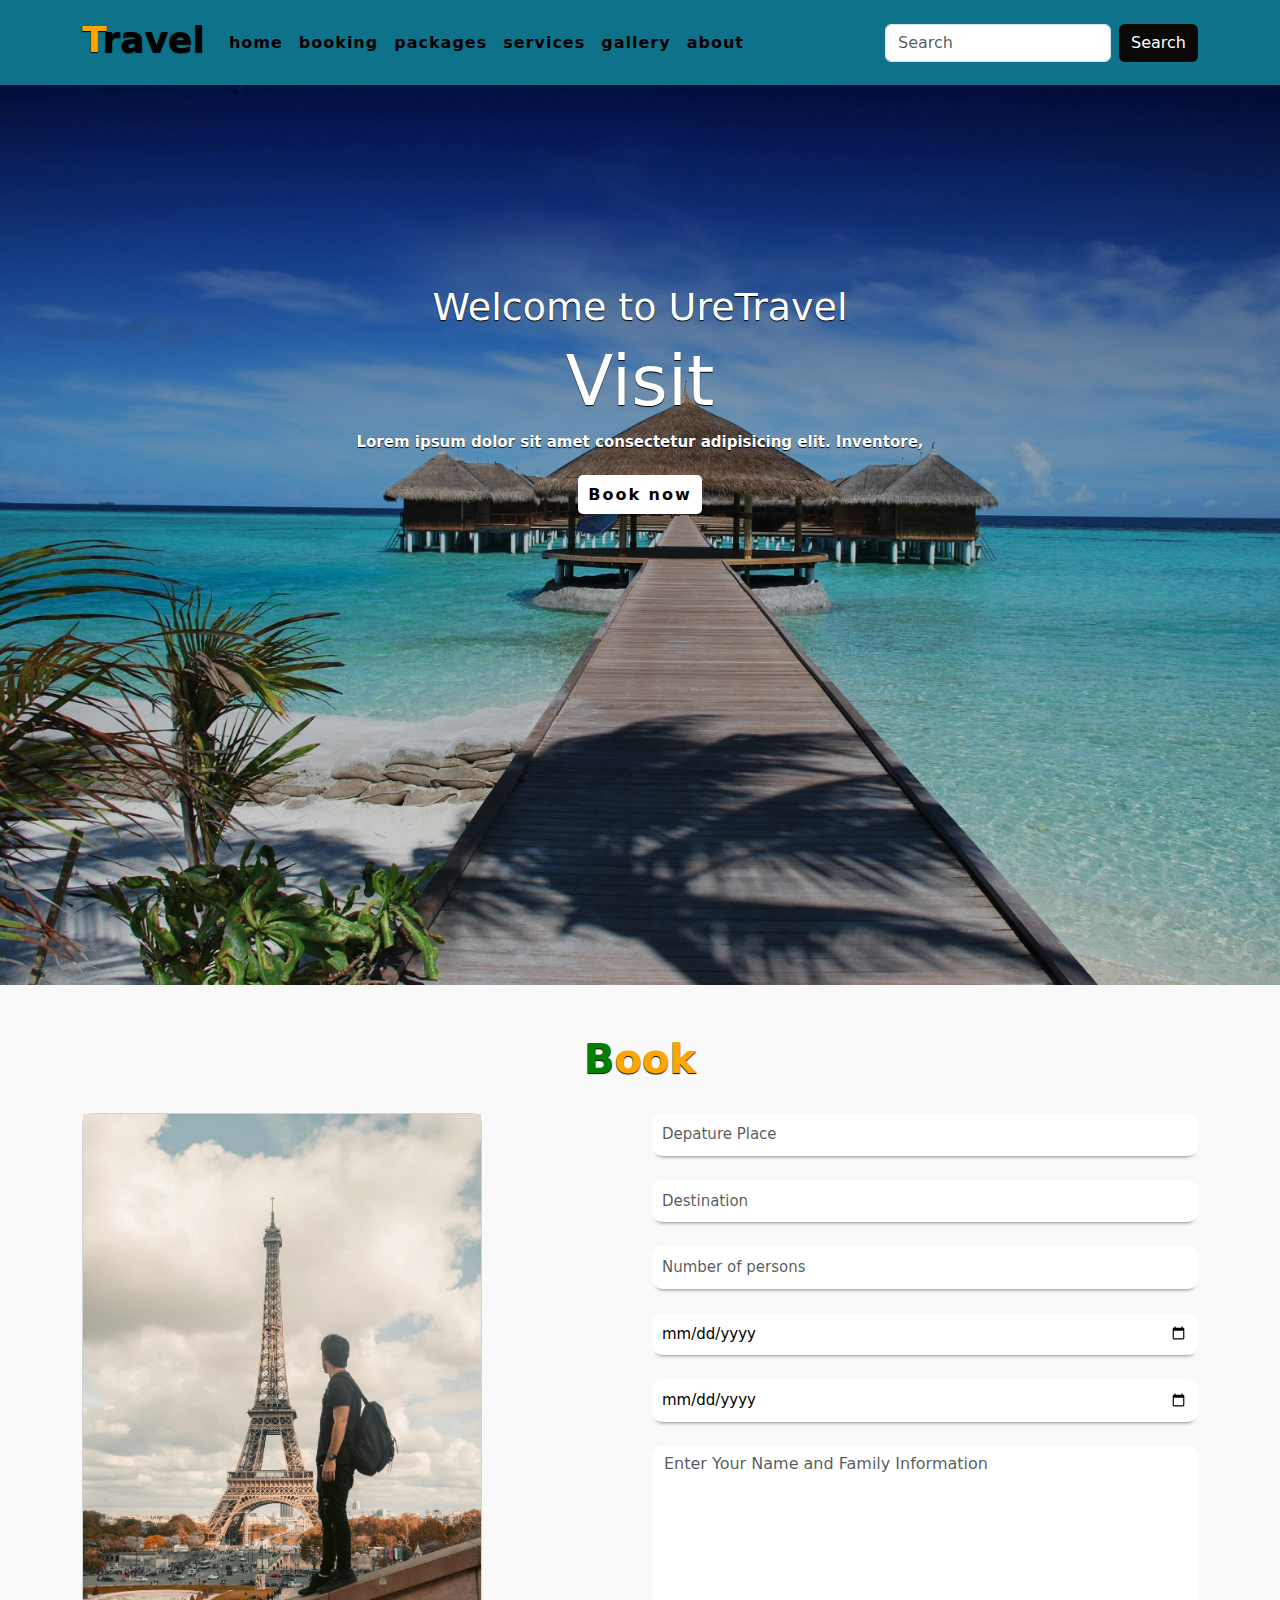
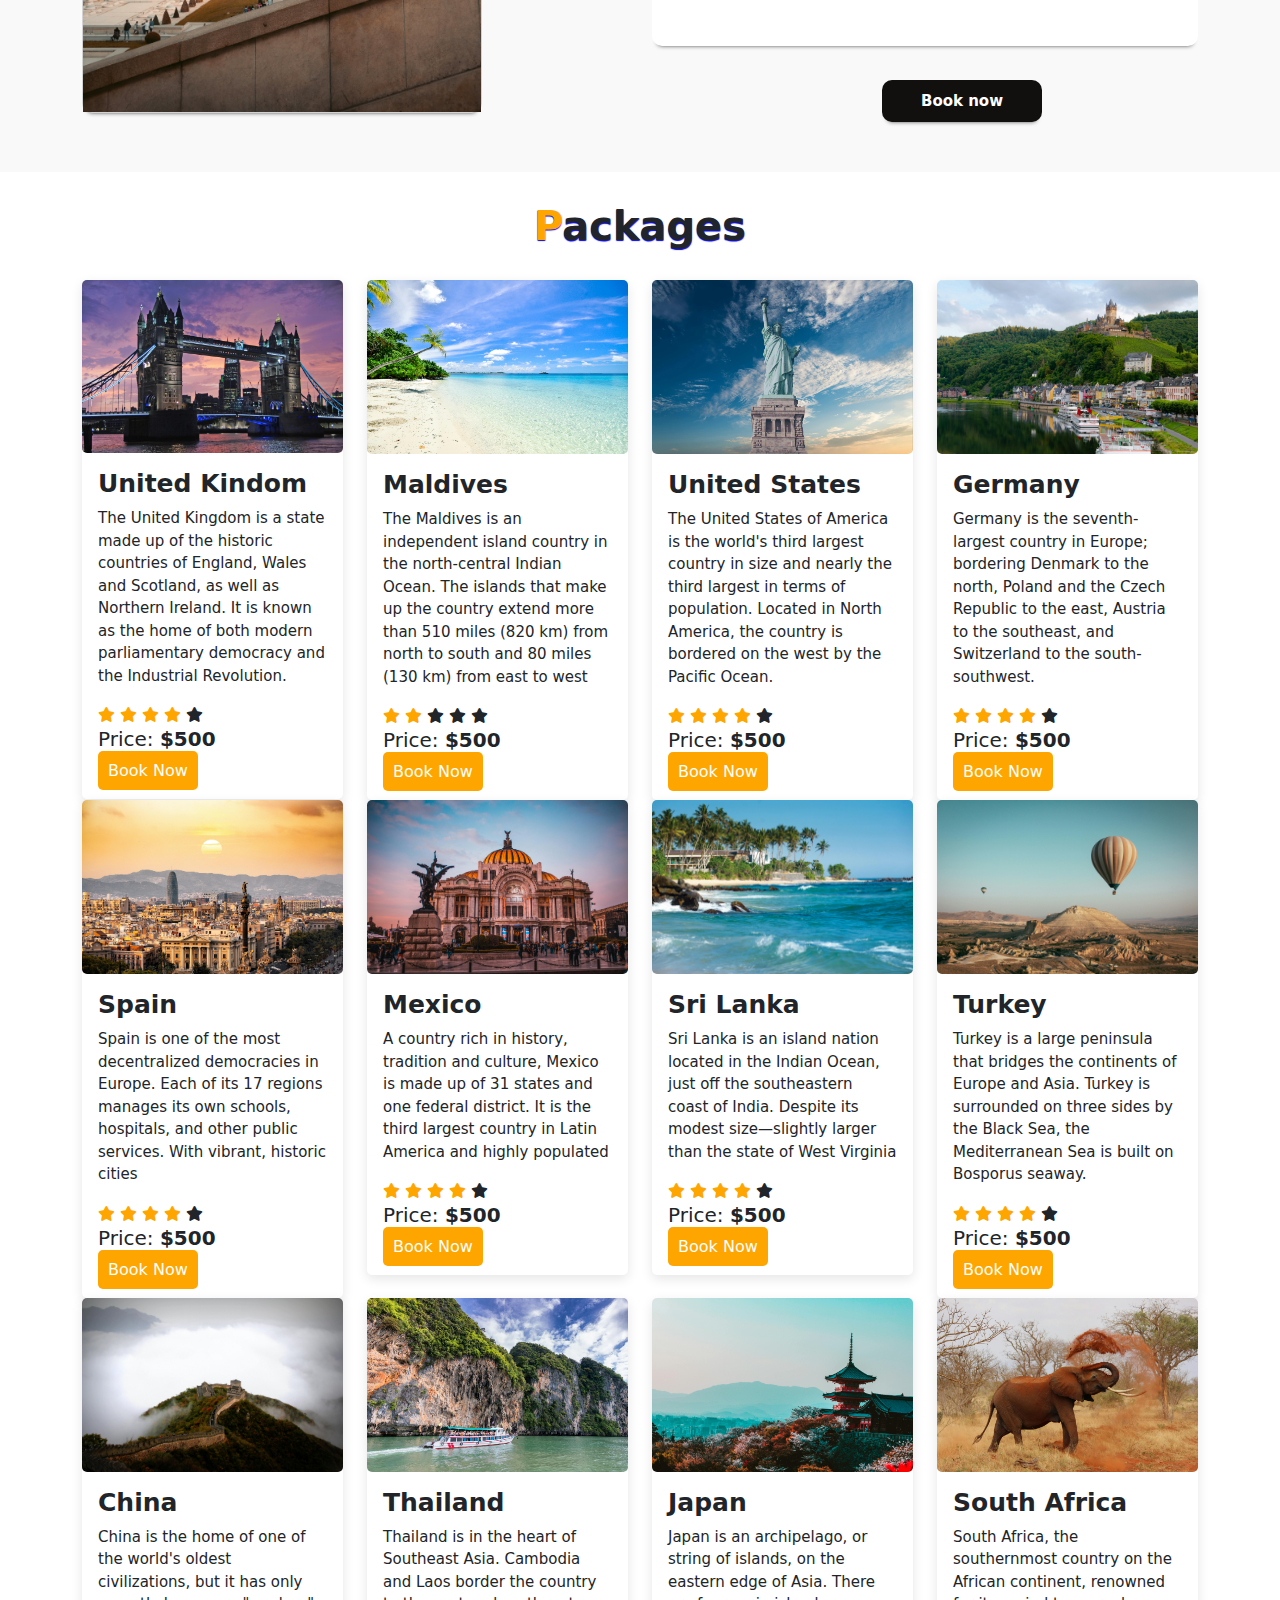
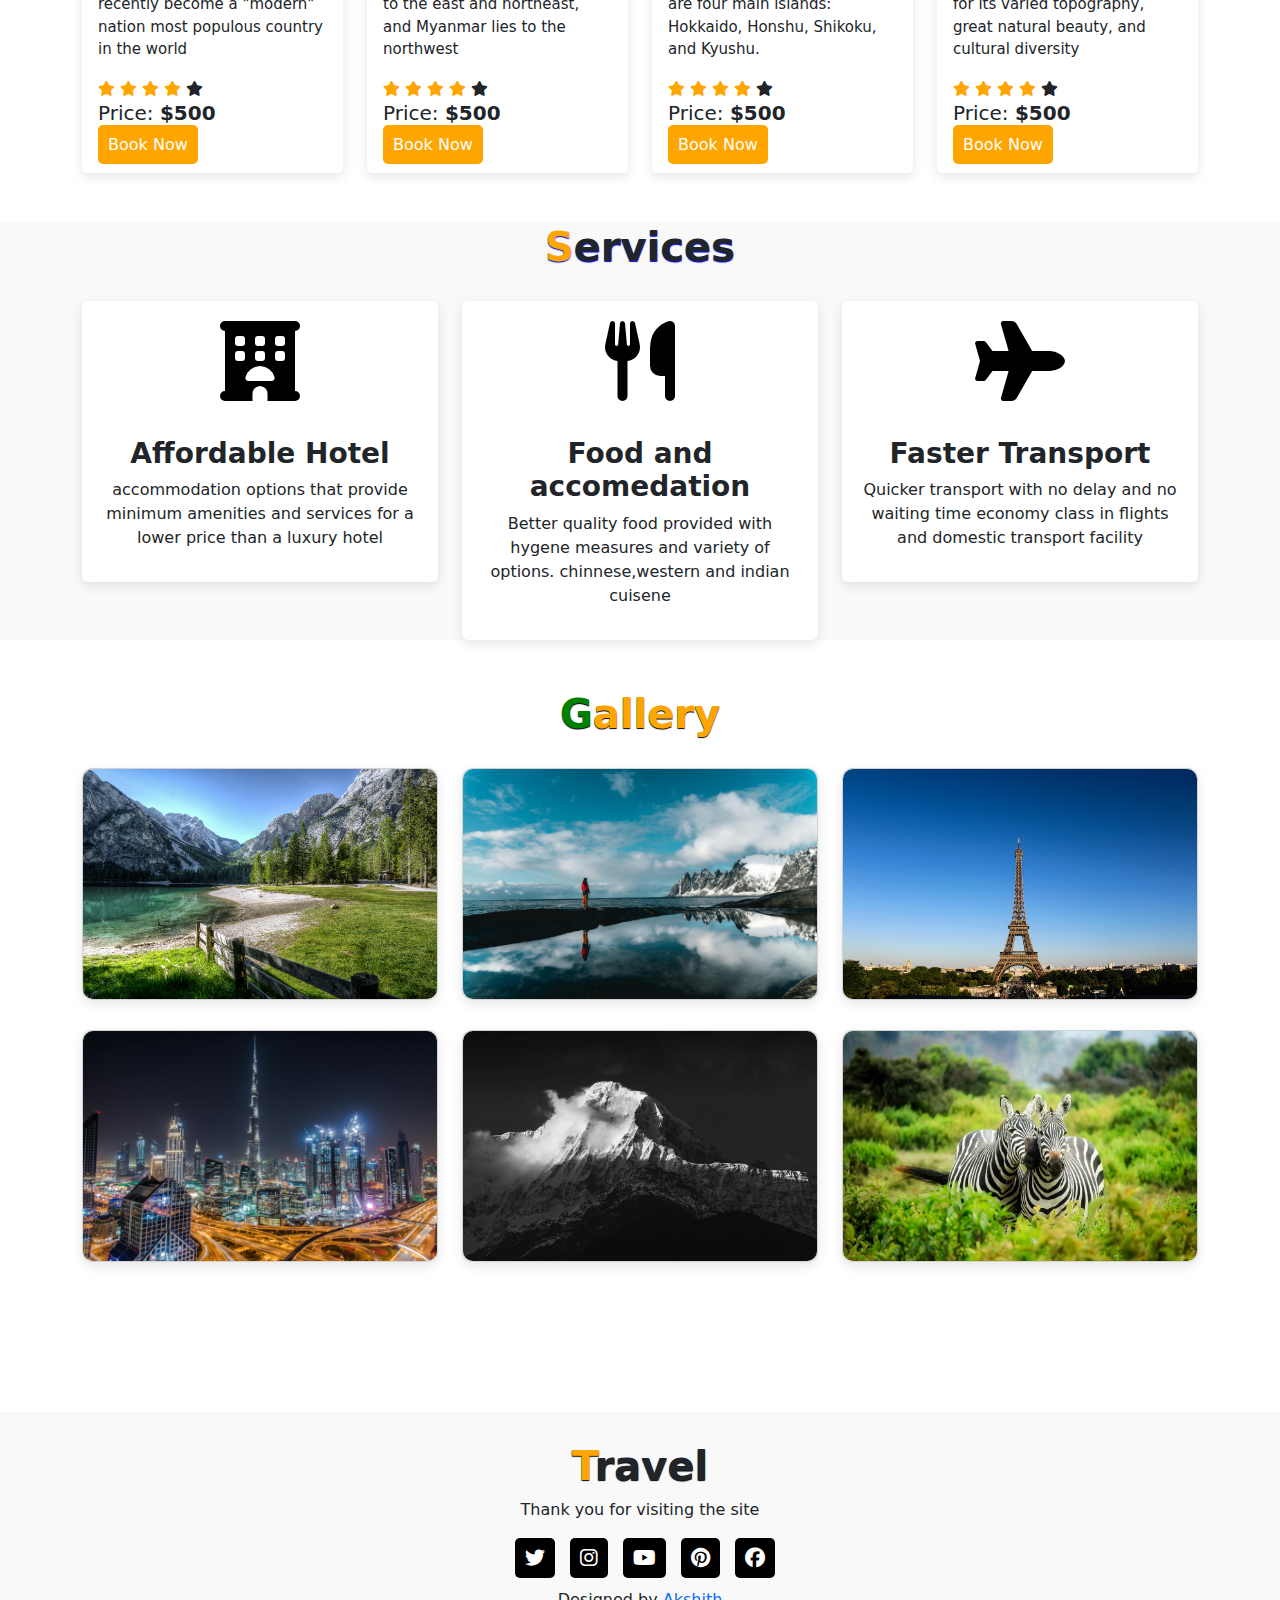
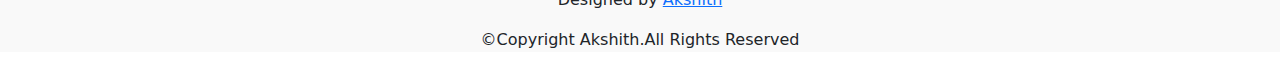
<file: index.html>
<html lang="en">
<head>
    <meta charset="UTF-8">
    <meta name="viewport" content="width=device-width, initial-scale=1.0">
    <title>Travel</title>
    <link rel="stylesheet" href="style.css">
    <link href="https://cdn.jsdelivr.net/npm/bootstrap@5.3.3/dist/css/bootstrap.min.css" rel="stylesheet" integrity="sha384-QWTKZyjpPEjISv5WaRU9OFeRpok6YctnYmDr5pNlyT2bRjXh0JMhjY6hW+ALEwIH" crossorigin="anonymous">
    <link rel="stylesheet" href="https://cdnjs.cloudflare.com/ajax/libs/font-awesome/6.5.2/css/all.min.css">
</head>
<body>












    <nav class="navbar navbar-expand-lg" id="navbar">
        <div class="container">
          <a class="navbar-brand" href="index.html" id="logo"><span>T</span>ravel</a>
          <button class="navbar-toggler" type="button" data-bs-toggle="collapse" data-bs-target="#mynavbar">
            <span><i class="fa-solid fa-bars"></i></span>
          </button>
          <div class="collapse navbar-collapse" id="mynavbar">
            <ul class="navbar-nav me-auto">
              <li class="nav-item">
                <a class="nav-link active" href="index.html">home</a>
              </li>
              <li class="nav-item">
                <a class="nav-link" href="book.html">booking</a>
              </li>
              <li class="nav-item">
                <a class="nav-link" href="package.html">packages</a>
              </li>
              <li class="nav-item">
                <a class="nav-link" href="services.html">services</a>
              </li>
              <li class="nav-item">
                <a class="nav-link" href="gallery.html">gallery</a>
              </li>
              <li class="nav-item">
                <a class="nav-link" href="#about">about</a>
              </li>
            </ul>
            <form class="d-flex">
              <input class="form-control me-2" type="text" placeholder="Search">
              <button class="btn btn-primary" type="button">Search</button>
            </form>
          </div>
        </div>
    </nav>






    <div class="home">
        <div class="content">
            <h5>Welcome to UreTravel</h5>
            <h1>Visit <span class="changecontent"></span></h1>
            <p>Lorem ipsum dolor sit amet consectetur adipisicing elit. Inventore,</p>
            <a href="#book">Book now</a>
        </div>
    </div>




   <section class="book" id="book">
    <div class="container">
        <div class="main-text">
            <h1><span>B</span>ook</h1>
        </div>

        <div class="row">
            <div class="col-md-6 py-3 py-md-0">
                <div class="card" style="width: 25rem;">
                    <img src="abc.jpg" alt="">
                </div>
            </div>
            <div class="col-md-6 py-3 py-md-0">
                <form action="#">
                    <input type="text" class="form-control" placeholder="Depature Place" required><br>
                    <input type="text" class="form-control" placeholder="Destination" required><br>
                    <input type="text" class="form-control" placeholder="Number of persons" required><br>
                    <input type="date" class="form-control" placeholder="Arrival" required><br>
                    <input type="date" class="form-control" placeholder="Leaving on" required><br>
                    <textarea class="form-control" rows="5" name="text" placeholder="Enter Your Name and Family Information"></textarea><br>
                    <input type="submit" value="Book now" class="submit" required>
                    
                </form>
            </div>
        </div>

    </div>
   </section>







<section class="packages" id="packages">
    <div class="container">


        <div class="main-txt">
            <h1><span>P</span>ackages</h1>
        </div>

        <div class="row" style="margin-top: 30px;">

            <div class="col-md-3 py-3 py-md-0">

                <div class="card">
                    <img src="uk.jpg" alt="">
                    <div class="card-body">
                        <h3>United Kindom</h3>
                        <p>The United Kingdom is a state made up of the historic countries of England, Wales and Scotland, as well as Northern Ireland. It is known as the home of both modern parliamentary democracy and the Industrial Revolution.</p>
                        <div class="star">
                            <i class="fa-solid fa-star checked"></i>
                            <i class="fa-solid fa-star checked"></i>
                            <i class="fa-solid fa-star checked"></i>
                            <i class="fa-solid fa-star checked"></i>
                            <i class="fa-solid fa-star "></i>
                        </div>
                        <h6>Price: <strong>$500</strong></h6>
                        <a href="book.html">Book Now</a>
                    </div>
                </div>

            </div>






            <div class="col-md-3 py-3 py-md-0">

              <div class="card">
                  <img src="maldives.jpg" alt="">
                  <div class="card-body">
                      <h3>Maldives</h3>
                      <p>The Maldives is an independent island country in the north-central Indian Ocean. The islands that make up the country extend more than 510 miles (820 km) from north to south and 80 miles (130 km) from east to west   </p>
                      <div class="star">
                          <i class="fa-solid fa-star checked"></i>
                          <i class="fa-solid fa-star checked"></i>
                          <i class="fa-solid fa-star "></i>
                          <i class="fa-solid fa-star "></i>
                          <i class="fa-solid fa-star "></i>
                      </div>
                      <h6>Price: <strong>$500</strong></h6>
                      <a href="book.html">Book Now</a>
                  </div>
              </div>

          </div>





          <div class="col-md-3 py-3 py-md-0">

            <div class="card">
                <img src="usa.jpg" alt="">
                <div class="card-body">
                    <h3>United States</h3>
                    <p>The United States of America is the world's third largest country in size and nearly the third largest in terms of population. Located in North America, the country is bordered on the west by the Pacific Ocean.</p>
                    <div class="star">
                        <i class="fa-solid fa-star checked"></i>
                        <i class="fa-solid fa-star checked"></i>
                        <i class="fa-solid fa-star checked"></i>
                        <i class="fa-solid fa-star checked"></i>
                        <i class="fa-solid fa-star "></i>
                    </div>
                    <h6>Price: <strong>$500</strong></h6>
                    <a href="book.html">Book Now</a>
                </div>
            </div>

        </div>







        <div class="col-md-3 py-3 py-md-0">

          <div class="card">
              <img src="grmany.jpg" alt="">
              <div class="card-body">
                  <h3>Germany</h3>
                  <p>Germany is the seventh-largest country in Europe; bordering Denmark to the north, Poland and the Czech Republic to the east, Austria to the southeast, and Switzerland to the south-southwest.</p>
                  <div class="star">
                      <i class="fa-solid fa-star checked"></i>
                      <i class="fa-solid fa-star checked"></i>
                      <i class="fa-solid fa-star checked"></i>
                      <i class="fa-solid fa-star checked"></i>
                      <i class="fa-solid fa-star "></i>
                  </div>
                  <h6>Price: <strong>$500</strong></h6>
                  <a href="book.html">Book Now</a>
              </div>
          </div>

      </div>







      <div class="col-md-3 py-3 py-md-0">

        <div class="card">
            <img src="spain.jpg" alt="">
            <div class="card-body">
                <h3>Spain</h3>
                <p> Spain is one of the most decentralized democracies in Europe. Each of its 17 regions manages its own schools, hospitals, and other public services. With vibrant, historic cities</p>
                <div class="star">
                    <i class="fa-solid fa-star checked"></i>
                    <i class="fa-solid fa-star checked"></i>
                    <i class="fa-solid fa-star checked"></i>
                    <i class="fa-solid fa-star checked"></i>
                    <i class="fa-solid fa-star "></i>
                </div>
                <h6>Price: <strong>$500</strong></h6>
                <a href="book.html">Book Now</a>
            </div>
        </div>

    </div>










    <div class="col-md-3 py-3 py-md-0">

        <div class="card">
            <img src="mexico.jpg" alt="">
            <div class="card-body">
                <h3>Mexico</h3>
                <p>A country rich in history, tradition and culture, Mexico is made up of 31 states and one federal district. It is the third largest country in Latin America and highly populated</p>
                <div class="star">
                    <i class="fa-solid fa-star checked"></i>
                    <i class="fa-solid fa-star checked"></i>
                    <i class="fa-solid fa-star checked"></i>
                    <i class="fa-solid fa-star checked"></i>
                    <i class="fa-solid fa-star "></i>
                </div>
                <h6>Price: <strong>$500</strong></h6>
                <a href="book.html">Book Now</a>
            </div>
        </div>

    </div>








    <div class="col-md-3 py-3 py-md-0">

        <div class="card">
            <img src="lanka.jpg" alt="">
            <div class="card-body">
                <h3>Sri Lanka</h3>
                <p>Sri Lanka is an island nation located in the Indian Ocean, just off the southeastern coast of India. Despite its modest size—slightly larger than the state of West Virginia</p>
                <div class="star">
                    <i class="fa-solid fa-star checked"></i>
                    <i class="fa-solid fa-star checked"></i>
                    <i class="fa-solid fa-star checked"></i>
                    <i class="fa-solid fa-star checked"></i>
                    <i class="fa-solid fa-star "></i>
                </div>
                <h6>Price: <strong>$500</strong></h6>
                <a href="book.html">Book Now</a>
            </div>
        </div>

    </div>










    <div class="col-md-3 py-3 py-md-0">

        <div class="card">
            <img src="turkey.jpg" alt="">
            <div class="card-body">
                <h3>Turkey</h3>
                <p>Turkey is a large peninsula that bridges the continents of Europe and Asia. Turkey is surrounded on three sides by the Black Sea, the Mediterranean Sea is built on Bosporus seaway.</p>
                <div class="star">
                    <i class="fa-solid fa-star checked"></i>
                    <i class="fa-solid fa-star checked"></i>
                    <i class="fa-solid fa-star checked"></i>
                    <i class="fa-solid fa-star checked"></i>
                    <i class="fa-solid fa-star "></i>
                </div>
                <h6>Price: <strong>$500</strong></h6>
                <a href="book.html">Book Now</a>
            </div>
        </div>

    </div>










    <div class="col-md-3 py-3 py-md-0">

        <div class="card">
            <img src="cna.jpg" alt="">
            <div class="card-body">
                <h3>China</h3>
                <p>China is the home of one of the world's oldest civilizations, but it has only recently become a "modern" nation most populous country in the world</p>
                <div class="star">
                    <i class="fa-solid fa-star checked"></i>
                    <i class="fa-solid fa-star checked"></i>
                    <i class="fa-solid fa-star checked"></i>
                    <i class="fa-solid fa-star checked"></i>
                    <i class="fa-solid fa-star "></i>
                </div>
                <h6>Price: <strong>$500</strong></h6>
                <a href="book.html">Book Now</a>
            </div>
        </div>

    </div>








    <div class="col-md-3 py-3 py-md-0">

        <div class="card">
            <img src="tl.jpg" alt="">
            <div class="card-body">
                <h3>Thailand</h3>
                <p>Thailand is in the heart of Southeast Asia. Cambodia and Laos border the country to the east and northeast, and Myanmar lies to the northwest</p>
                <div class="star">
                    <i class="fa-solid fa-star checked"></i>
                    <i class="fa-solid fa-star checked"></i>
                    <i class="fa-solid fa-star checked"></i>
                    <i class="fa-solid fa-star checked"></i>
                    <i class="fa-solid fa-star "></i>
                </div>
                <h6>Price: <strong>$500</strong></h6>
                <a href="book.html">Book Now</a>
            </div>
        </div>

    </div>













    <div class="col-md-3 py-3 py-md-0">

        <div class="card">
            <img src="japan.jpg" alt="">
            <div class="card-body">
                <h3>Japan</h3>
                <p>Japan is an archipelago, or string of islands, on the eastern edge of Asia. There are four main islands: Hokkaido, Honshu, Shikoku, and Kyushu. </p>
                <div class="star">
                    <i class="fa-solid fa-star checked"></i>
                    <i class="fa-solid fa-star checked"></i>
                    <i class="fa-solid fa-star checked"></i>
                    <i class="fa-solid fa-star checked"></i>
                    <i class="fa-solid fa-star "></i>
                </div>
                <h6>Price: <strong>$500</strong></h6>
                <a href="book.html">Book Now</a>
            </div>
        </div>

    </div>










    <div class="col-md-3 py-3 py-md-0">

        <div class="card">
            <img src="africa.jpg" alt="">
            <div class="card-body">
                <h3>South Africa</h3>
                <p>South Africa, the southernmost country on the African continent, renowned for its varied topography, great natural beauty, and cultural diversity</p>
                <div class="star">
                    <i class="fa-solid fa-star checked"></i>
                    <i class="fa-solid fa-star checked"></i>
                    <i class="fa-solid fa-star checked"></i>
                    <i class="fa-solid fa-star checked"></i>
                    <i class="fa-solid fa-star "></i>
                </div>
                <h6>Price: <strong>$500</strong></h6>
                <a href="book.html">Book Now</a>
            </div>
        </div>

    </div>

</div>

</section>












<section class="services" id="services">
    <div class="container">

        <div class="main-txt">
            <h1><span>S</span>ervices</h1>
        </div>

        <div class="row" style="margin-top: 30px;">
            <div class="col-md-4 py-3 py-md-0">

                <div class="card">
                    <i class="fas fa-hotel"></i>
                    <div class="card-body">
                        <h3>Affordable Hotel</h3>
                        <p>accommodation options that provide minimum amenities and services for a lower price than a luxury hotel</p>
                    </div>
                </div>
            </div>


            <div class="col-md-4 py-3 py-md-0">

                <div class="card">
                    <i class="fas fa-utensils"></i>
                    <div class="card-body">
                        <h3>Food and accomedation</h3>
                        <p>Better quality food provided with hygene measures and variety of options. chinnese,western and indian cuisene</p>
                    </div>
                </div>
            </div>




            <div class="col-md-4 py-3 py-md-0">

                <div class="card">
                    <i class="fas fa-plane"></i>
                    <div class="card-body">
                        <h3>Faster Transport</h3>
                        <p>Quicker transport with no delay and no waiting time economy class in flights and domestic transport facility</p>
                    </div>
                </div>
            </div>




        </div>
    </div>
</section>








<section class="gallery" id="gallery">
    <div class="container">

        <div class="main-text">
            <h1><span>G</span>allery</h1>
        </div>

        <div class="row" style="margin-top: 30px;">
            <div class="col-md-4 py-3 py-md-0">
                <div class="card">
                    <img src="s1.jpg" alt="" height="230px">
                </div>
            </div>


            <div class="col-md-4 py-3 py-md-0">
                <div class="card">
                    <img src="s2.jpg" alt="" height="230px">
                </div>
            </div>


            <div class="col-md-4 py-3 py-md-0">
                <div class="card">
                    <img src="s3.jpg" alt="" height="230px">
                </div>
            </div>

        </div>


        <div class="row" style="margin-top: 30px;">
            <div class="col-md-4 py-3 py-md-0">
                <div class="card">
                    <img src="s4.jpg" alt="" height="230px">
                </div>
            </div>


            <div class="col-md-4 py-3 py-md-0">
                <div class="card">
                    <img src="s5.jpg" alt="" height="230px">
                </div>
            </div>


            <div class="col-md-4 py-3 py-md-0">
                <div class="card">
                    <img src="s6.jpg" alt="" height="230px">
                </div>
            </div>

        </div>


    </div>
</section>















<footer id="footer">
    <h1><span>T</span>ravel</h1>
    <p>Thank you for visiting the site</p>
    <div class="social-links">
        <i class="fa-brands fa-twitter"></i>
        <i class="fa-brands fa-instagram"></i>
        <i class="fa-brands fa-youtube"></i>
        <i class="fa-brands fa-pinterest"></i>
        <i class="fa-brands fa-facebook"></i>
    </div>
    <div class="credit">
        <p>Designed by <a href="#">Akshith</a></p>
    </div>
    <div class="copyright">
        <p>&copy;Copyright Akshith.All Rights Reserved</p>
    </div>
</footer>







    


























    <script src="https://cdn.jsdelivr.net/npm/@popperjs/core@2.11.8/dist/umd/popper.min.js" integrity="sha384-I7E8VVD/ismYTF4hNIPjVp/Zjvgyol6VFvRkX/vR+Vc4jQkC+hVqc2pM8ODewa9r" crossorigin="anonymous"></script>
</body>
</html>
</file>
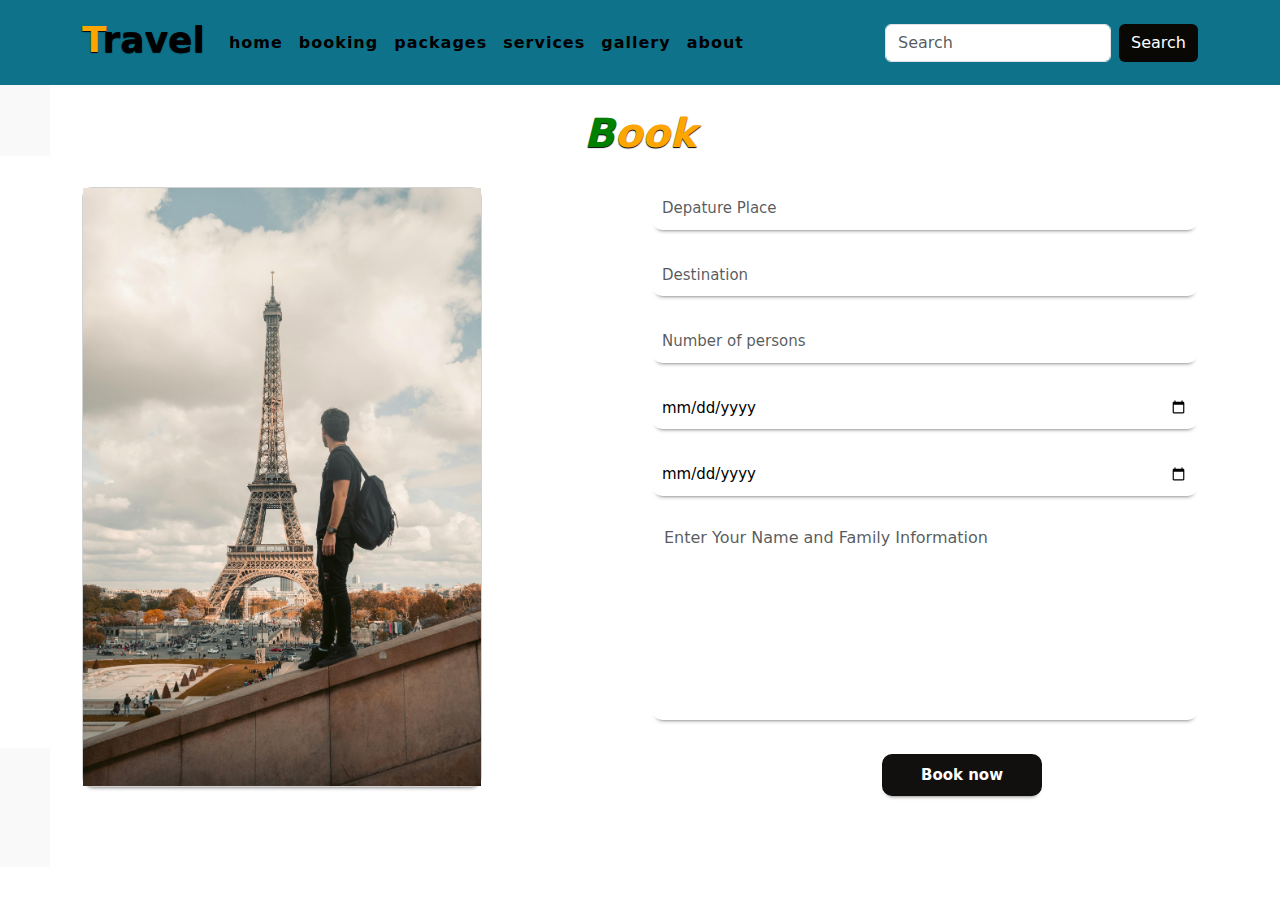
<file: book.html>
<html lang="en">
<head>
    <meta charset="UTF-8">
    <meta name="viewport" content="width=device-width, initial-scale=1.0">
    <title>Travel</title>
    <link rel="stylesheet" href="style.css">
    <link href="https://cdn.jsdelivr.net/npm/bootstrap@5.3.3/dist/css/bootstrap.min.css" rel="stylesheet" integrity="sha384-QWTKZyjpPEjISv5WaRU9OFeRpok6YctnYmDr5pNlyT2bRjXh0JMhjY6hW+ALEwIH" crossorigin="anonymous">
    <link rel="stylesheet" href="https://cdnjs.cloudflare.com/ajax/libs/font-awesome/6.5.2/css/all.min.css">
</head>
<body>












    <nav class="navbar navbar-expand-lg" id="navbar">
        <div class="container">
          <a class="navbar-brand" href="index.html" id="logo"><span>T</span>ravel</a>
          <button class="navbar-toggler" type="button" data-bs-toggle="collapse" data-bs-target="#mynavbar">
            <span><i class="fa-solid fa-bars"></i></span>
          </button>
          <div class="collapse navbar-collapse" id="mynavbar">
            <ul class="navbar-nav me-auto">
              <li class="nav-item">
                <a class="nav-link active" href="index.html">home</a>
              </li>
              <li class="nav-item">
                <a class="nav-link" href="book.html">booking</a>
              </li>
              <li class="nav-item">
                <a class="nav-link" href="package.html">packages</a>
              </li>
              <li class="nav-item">
                <a class="nav-link" href="services.html">services</a>
              </li>
              <li class="nav-item">
                <a class="nav-link" href="gallery.html">gallery</a>
              </li>
              <li class="nav-item">
                <a class="nav-link" href="#about">about</a>
              </li>
            </ul>
            <form class="d-flex">
              <input class="form-control me-2" type="text" placeholder="Search">
              <button class="btn btn-primary" type="button">Search</button>
            </form>
          </div>
        </div>
    </nav>














    <i class="book" id="book">
        <div class="container">
            <div class="main-text">
                <h1><span>B</span>ook</h1>
            </div>
    
            <div class="row">
                <div class="col-md-6 py-3 py-md-0">
                    <div class="card" style="width: 25rem;">
                        <img src="abc.jpg" alt="">
                    </div>
                </div>
                <div class="col-md-6 py-3 py-md-0">
                    <form action="#">
                      <input type="text" class="form-control" placeholder="Depature Place" required><br>
                        <input type="text" class="form-control" placeholder="Destination" required><br>
                        <input type="text" class="form-control" placeholder="Number of persons" required><br>
                        <input type="date" class="form-control" placeholder="Arrival" required><br>
                        <input type="date" class="form-control" placeholder="Leaving on" required><br>
                        <textarea class="form-control" rows="5" name="text" placeholder="Enter Your Name and Family Information"></textarea><br>
                        <input type="submit" value="Book now" class="submit" required>
                        
                    </form>
                </div>
            </div>
    
        </div>
      </i>
      </body>
</file>
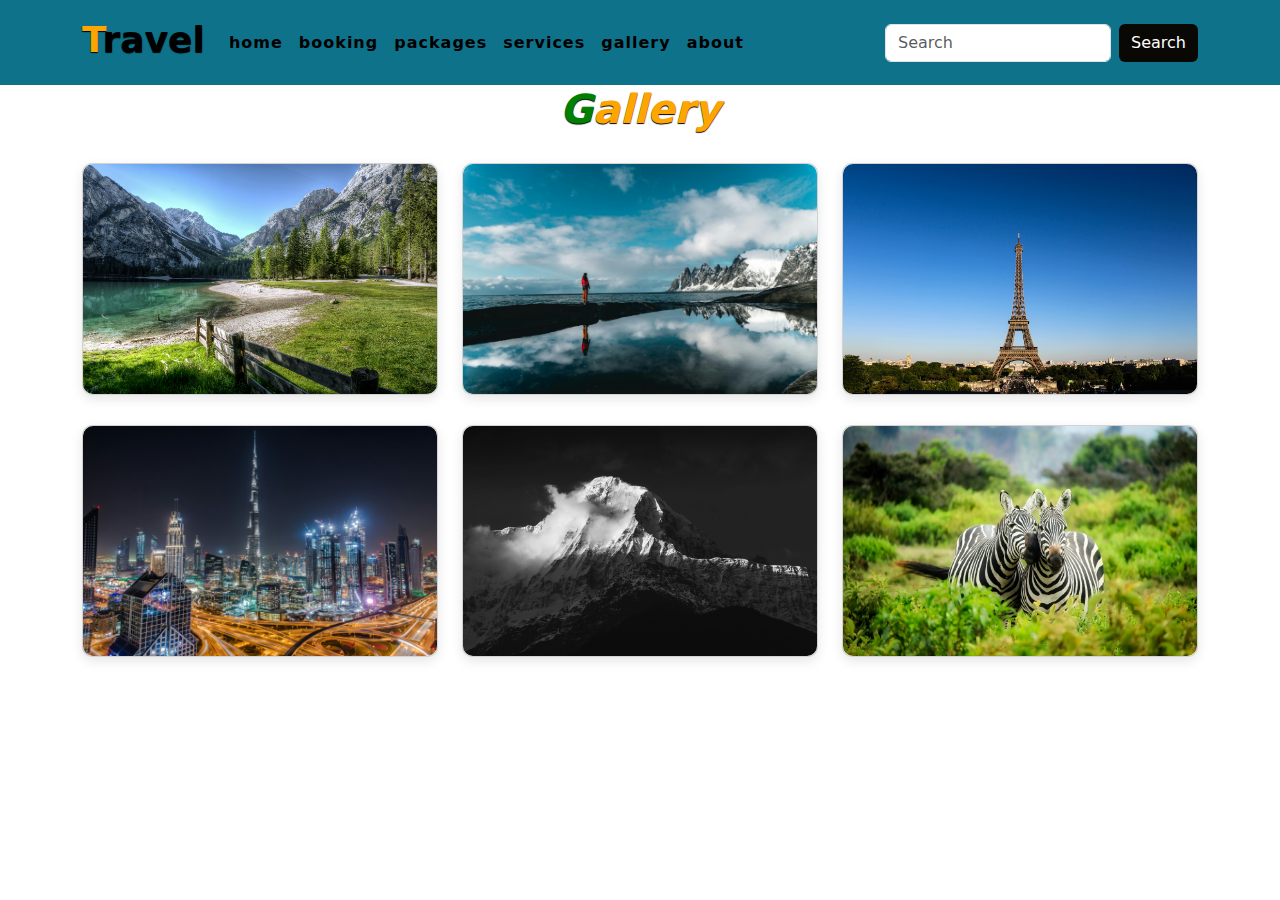
<file: gallery.html>
<html lang="en">
<head>
    <meta charset="UTF-8">
    <meta name="viewport" content="width=device-width, initial-scale=1.0">
    <title>Travel</title>
    <link rel="stylesheet" href="style.css">
    <link href="https://cdn.jsdelivr.net/npm/bootstrap@5.3.3/dist/css/bootstrap.min.css" rel="stylesheet" integrity="sha384-QWTKZyjpPEjISv5WaRU9OFeRpok6YctnYmDr5pNlyT2bRjXh0JMhjY6hW+ALEwIH" crossorigin="anonymous">
    <link rel="stylesheet" href="https://cdnjs.cloudflare.com/ajax/libs/font-awesome/6.5.2/css/all.min.css">
</head>
<body>












    <nav class="navbar navbar-expand-lg" id="navbar">
        <div class="container">
          <a class="navbar-brand" href="index.html" id="logo"><span>T</span>ravel</a>
          <button class="navbar-toggler" type="button" data-bs-toggle="collapse" data-bs-target="#mynavbar">
            <span><i class="fa-solid fa-bars"></i></span>
          </button>
          <div class="collapse navbar-collapse" id="mynavbar">
            <ul class="navbar-nav me-auto">
              <li class="nav-item">
                <a class="nav-link active" href="index.html">home</a>
              </li>
              <li class="nav-item">
                <a class="nav-link" href="book.html">booking</a>
              </li>
              <li class="nav-item">
                <a class="nav-link" href="package.html">packages</a>
              </li>
              <li class="nav-item">
                <a class="nav-link" href="services.html">services</a>
              </li>
              <li class="nav-item">
                <a class="nav-link" href="gallery.html">gallery</a>
              </li>
              <li class="nav-item">
                <a class="nav-link" href="#about">about</a>
              </li>
            </ul>
            <form class="d-flex">
              <input class="form-control me-2" type="text" placeholder="Search">
              <button class="btn btn-primary" type="button">Search</button>
            </form>
          </div>
        </div>
    </nav>









<i class="gallery" id="gallery">
    <div class="container">

        <div class="main-text">
            <h1><span>G</span>allery</h1>
        </div>

        <div class="row" style="margin-top: 30px;">
            <div class="col-md-4 py-3 py-md-0">
                <div class="card">
                    <img src="s1.jpg" alt="" height="230px">
                </div>
            </div>


            <div class="col-md-4 py-3 py-md-0">
                <div class="card">
                    <img src="s2.jpg" alt="" height="230px">
                </div>
            </div>


            <div class="col-md-4 py-3 py-md-0">
                <div class="card">
                    <img src="s3.jpg" alt="" height="230px">
                </div>
            </div>

        </div>


        <div class="row" style="margin-top: 30px;">
            <div class="col-md-4 py-3 py-md-0">
                <div class="card">
                    <img src="s4.jpg" alt="" height="230px">
                </div>
            </div>


            <div class="col-md-4 py-3 py-md-0">
                <div class="card">
                    <img src="s5.jpg" alt="" height="230px">
                </div>
            </div>


            <div class="col-md-4 py-3 py-md-0">
                <div class="card">
                    <img src="s6.jpg" alt="" height="230px">
                </div>
            </div>

        </div>


    </div>
</i>
</body>
</file>
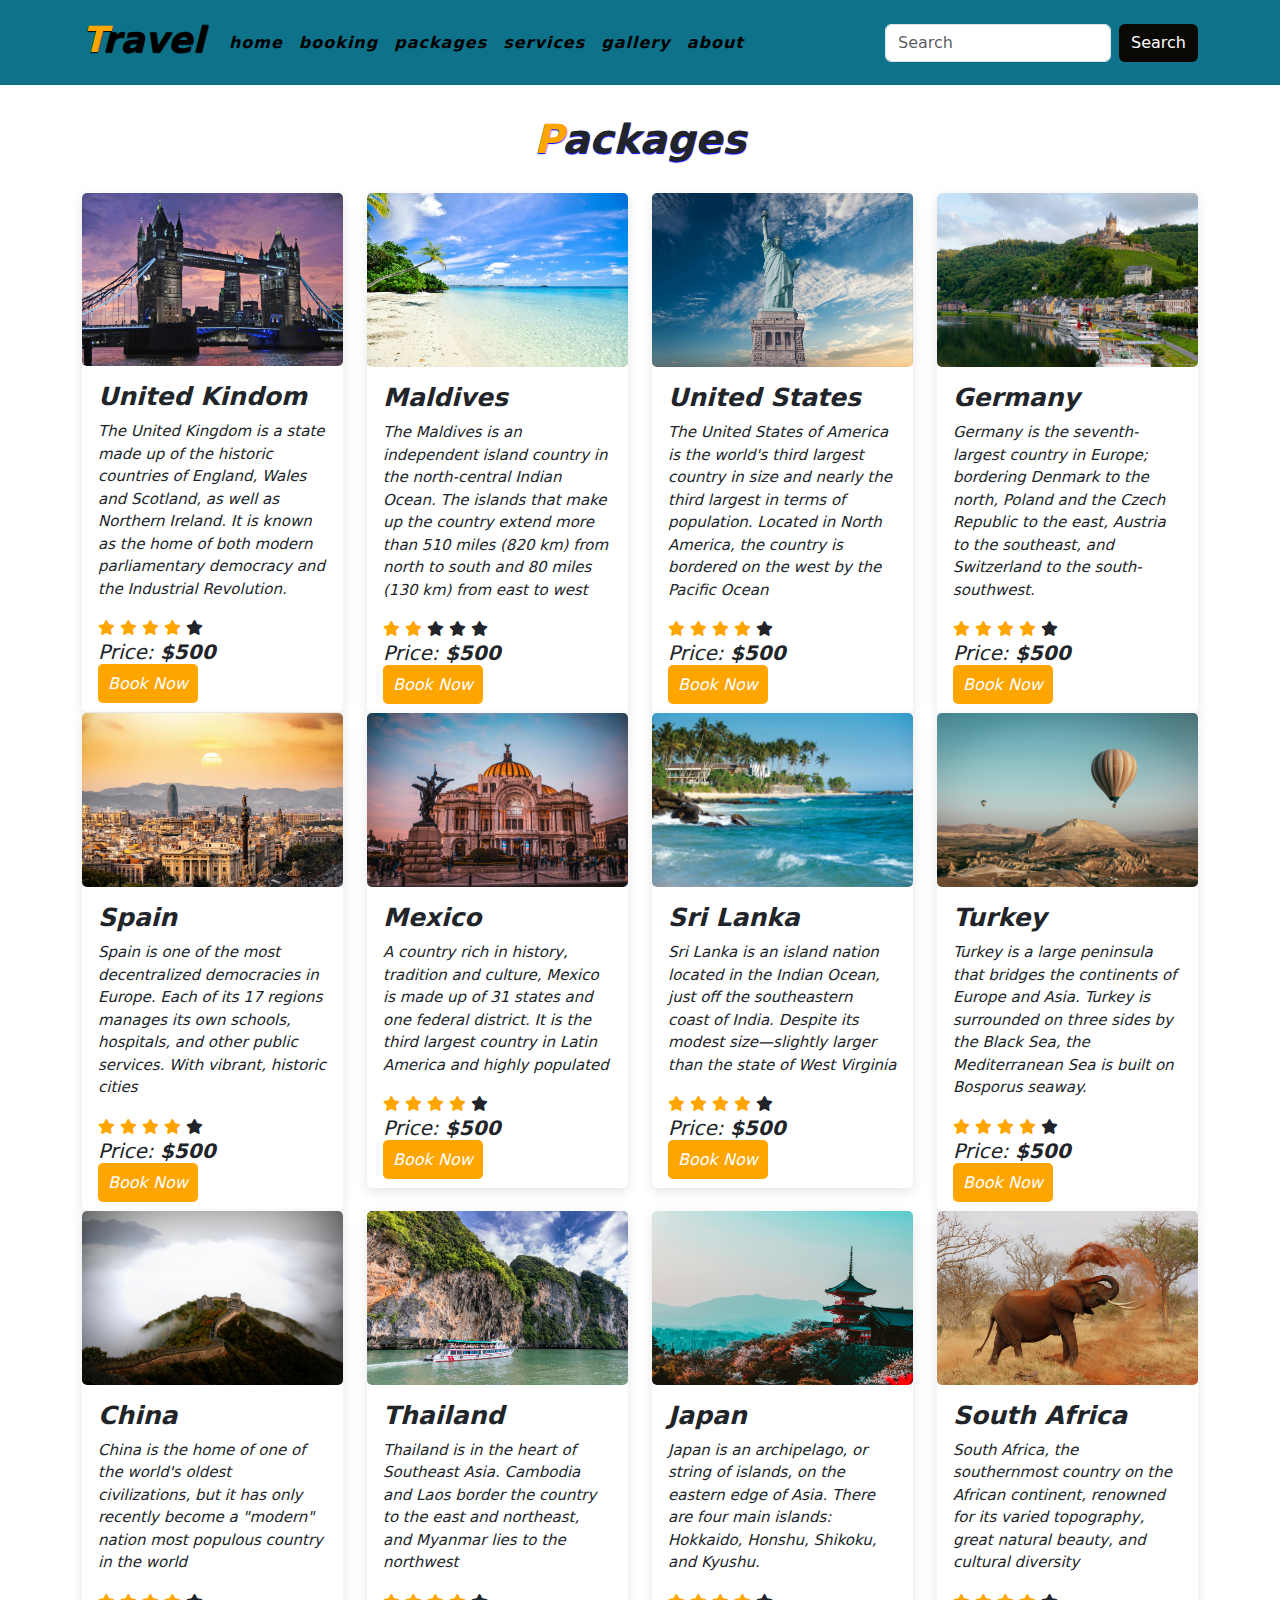
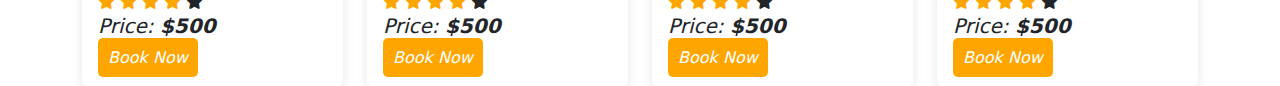
<file: package.html>
<html lang="en">
<head>
    <meta charset="UTF-8">
    <meta name="viewport" content="width=device-width, initial-scale=1.0">
    <title>Travel</title>
    <link rel="stylesheet" href="style.css">
    <link href="https://cdn.jsdelivr.net/npm/bootstrap@5.3.3/dist/css/bootstrap.min.css" rel="stylesheet" integrity="sha384-QWTKZyjpPEjISv5WaRU9OFeRpok6YctnYmDr5pNlyT2bRjXh0JMhjY6hW+ALEwIH" crossorigin="anonymous">
    <link rel="stylesheet" href="https://cdnjs.cloudflare.com/ajax/libs/font-awesome/6.5.2/css/all.min.css">
</head>
<body>











<i class="packages" id="packages" href="package.html">
    <nav class="navbar navbar-expand-lg" id="navbar">
        <div class="container">
          <a class="navbar-brand" href="index.html" id="logo"><span>T</span>ravel</a>
          <button class="navbar-toggler" type="button" data-bs-toggle="collapse" data-bs-target="#mynavbar">
            <span><i class="fa-solid fa-bars"></i></span>
          </button>
          <div class="collapse navbar-collapse" id="mynavbar">
            <ul class="navbar-nav me-auto">
              <li class="nav-item">
                <a class="nav-link active" href="index.html">home</a>
              </li>
              <li class="nav-item">
                <a class="nav-link" href="book.html">booking</a>
              </li>
              <li class="nav-item">
                <a class="nav-link" href="package.html">packages</a>
              </li>
              <li class="nav-item">
                <a class="nav-link" href="services.html">services</a>
              </li>
              <li class="nav-item">
                <a class="nav-link" href="gallery.html">gallery</a>
              </li>
              <li class="nav-item">
                <a class="nav-link" href="#about">about</a>
              </li>
            </ul>
            <form class="d-flex">
              <input class="form-control me-2" type="text" placeholder="Search">
              <button class="btn btn-primary" type="button">Search</button>
            </form>
          </div>
        </div>
    </nav>








    <div class="container">


        <div class="main-txt">
            <h1><span>P</span>ackages</h1>
        </div>

        <div class="row" style="margin-top: 30px;">

            <div class="col-md-3 py-3 py-md-0">

                <div class="card">
                    <img src="uk.jpg" alt="">
                    <div class="card-body">
                        <h3>United Kindom</h3>
                        <p>The United Kingdom is a state made up of the historic countries of England, Wales and Scotland, as well as Northern Ireland. It is known as the home of both modern parliamentary democracy and the Industrial Revolution.</p>
                        <div class="star">
                            <i class="fa-solid fa-star checked"></i>
                            <i class="fa-solid fa-star checked"></i>
                            <i class="fa-solid fa-star checked"></i>
                            <i class="fa-solid fa-star checked"></i>
                            <i class="fa-solid fa-star "></i>
                        </div>
                        <h6>Price: <strong>$500</strong></h6>
                        <a href="book.html">Book Now</a>
                    </div>
                </div>

            </div>






            <div class="col-md-3 py-3 py-md-0">

              <div class="card">
                  <img src="maldives.jpg" alt="">
                  <div class="card-body">
                      <h3>Maldives</h3>
                      <p>The Maldives is an independent island country in the north-central Indian Ocean. The islands that make up the country extend more than 510 miles (820 km) from north to south and 80 miles (130 km) from east to west</p>
                      <div class="star">
                          <i class="fa-solid fa-star checked"></i>
                          <i class="fa-solid fa-star checked"></i>
                          <i class="fa-solid fa-star "></i>
                          <i class="fa-solid fa-star "></i>
                          <i class="fa-solid fa-star "></i>
                      </div>
                      <h6>Price: <strong>$500</strong></h6>
                      <a href="book.html">Book Now</a>
                  </div>
              </div>

          </div>





          <div class="col-md-3 py-3 py-md-0">

            <div class="card">
                <img src="usa.jpg" alt="">
                <div class="card-body">
                    <h3>United States</h3>
                    <p>The United States of America is the world's third largest country in size and nearly the third largest in terms of population. Located in North America, the country is bordered on the west by the Pacific Ocean </p>
                    <div class="star">
                        <i class="fa-solid fa-star checked"></i>
                        <i class="fa-solid fa-star checked"></i>
                        <i class="fa-solid fa-star checked"></i>
                        <i class="fa-solid fa-star checked"></i>
                        <i class="fa-solid fa-star "></i>
                    </div>
                    <h6>Price: <strong>$500</strong></h6>
                    <a href="book.html">Book Now</a>
                </div>
            </div>

        </div>







        <div class="col-md-3 py-3 py-md-0">

          <div class="card">
              <img src="grmany.jpg" alt="">
              <div class="card-body">
                  <h3>Germany</h3>
                  <p>Germany is the seventh-largest country in Europe; bordering Denmark to the north, Poland and the Czech Republic to the east, Austria to the southeast, and Switzerland to the south-southwest.</p>
                  <div class="star">
                      <i class="fa-solid fa-star checked"></i>
                      <i class="fa-solid fa-star checked"></i>
                      <i class="fa-solid fa-star checked"></i>
                      <i class="fa-solid fa-star checked"></i>
                      <i class="fa-solid fa-star "></i>
                  </div>
                  <h6>Price: <strong>$500</strong></h6>
                  <a href="book.html">Book Now</a>
              </div>
          </div>

      </div>







      <div class="col-md-3 py-3 py-md-0">

        <div class="card">
            <img src="spain.jpg" alt="">
            <div class="card-body">
                <h3>Spain</h3>
                <p> Spain is one of the most decentralized democracies in Europe. Each of its 17 regions manages its own schools, hospitals, and other public services. With vibrant, historic cities</p>
                <div class="star">
                    <i class="fa-solid fa-star checked"></i>
                    <i class="fa-solid fa-star checked"></i>
                    <i class="fa-solid fa-star checked"></i>
                    <i class="fa-solid fa-star checked"></i>
                    <i class="fa-solid fa-star "></i>
                </div>
                <h6>Price: <strong>$500</strong></h6>
                <a href="book.html">Book Now</a>
            </div>
        </div>

    </div>










    <div class="col-md-3 py-3 py-md-0">

        <div class="card">
            <img src="mexico.jpg" alt="">
            <div class="card-body">
                <h3>Mexico</h3>
                <p>A country rich in history, tradition and culture, Mexico is made up of 31 states and one federal district. It is the third largest country in Latin America and highly populated</p>
                <div class="star">
                    <i class="fa-solid fa-star checked"></i>
                    <i class="fa-solid fa-star checked"></i>
                    <i class="fa-solid fa-star checked"></i>
                    <i class="fa-solid fa-star checked"></i>
                    <i class="fa-solid fa-star "></i>
                </div>
                <h6>Price: <strong>$500</strong></h6>
                <a href="book.html">Book Now</a>
            </div>
        </div>

    </div>








    <div class="col-md-3 py-3 py-md-0">

        <div class="card">
            <img src="lanka.jpg" alt="">
            <div class="card-body">
                <h3>Sri Lanka</h3>
                <p>Sri Lanka is an island nation located in the Indian Ocean, just off the southeastern coast of India. Despite its modest size—slightly larger than the state of West Virginia</p>
                <div class="star">
                    <i class="fa-solid fa-star checked"></i>
                    <i class="fa-solid fa-star checked"></i>
                    <i class="fa-solid fa-star checked"></i>
                    <i class="fa-solid fa-star checked"></i>
                    <i class="fa-solid fa-star "></i>
                </div>
                <h6>Price: <strong>$500</strong></h6>
                <a href="book.html">Book Now</a>
            </div>
        </div>

    </div>










    <div class="col-md-3 py-3 py-md-0">

        <div class="card">
            <img src="turkey.jpg" alt="">
            <div class="card-body">
                <h3>Turkey</h3>
                <p>Turkey is a large peninsula that bridges the continents of Europe and Asia. Turkey is surrounded on three sides by the Black Sea, the Mediterranean Sea  is built on Bosporus seaway.</p>
                <div class="star">
                    <i class="fa-solid fa-star checked"></i>
                    <i class="fa-solid fa-star checked"></i>
                    <i class="fa-solid fa-star checked"></i>
                    <i class="fa-solid fa-star checked"></i>
                    <i class="fa-solid fa-star "></i>
                </div>
                <h6>Price: <strong>$500</strong></h6>
                <a href="book.html">Book Now</a>
            </div>
        </div>

    </div>










    <div class="col-md-3 py-3 py-md-0">

        <div class="card">
            <img src="cna.jpg" alt="">
            <div class="card-body">
                <h3>China</h3>
                <p>China is the home of one of the world's oldest civilizations, but it has only recently become a "modern" nation most populous country in the world</p>
                <div class="star">
                    <i class="fa-solid fa-star checked"></i>
                    <i class="fa-solid fa-star checked"></i>
                    <i class="fa-solid fa-star checked"></i>
                    <i class="fa-solid fa-star checked"></i>
                    <i class="fa-solid fa-star "></i>
                </div>
                <h6>Price: <strong>$500</strong></h6>
                <a href="book.html">Book Now</a>
            </div>
        </div>

    </div>








    <div class="col-md-3 py-3 py-md-0">

        <div class="card">
            <img src="tl.jpg" alt="">
            <div class="card-body">
                <h3>Thailand</h3>
                <p>Thailand is in the heart of Southeast Asia. Cambodia and Laos border the country to the east and northeast, and Myanmar lies to the northwest</p>
                <div class="star">
                    <i class="fa-solid fa-star checked"></i>
                    <i class="fa-solid fa-star checked"></i>
                    <i class="fa-solid fa-star checked"></i>
                    <i class="fa-solid fa-star checked"></i>
                    <i class="fa-solid fa-star "></i>
                </div>
                <h6>Price: <strong>$500</strong></h6>
                <a href="book.html">Book Now</a>
            </div>
        </div>

    </div>













    <div class="col-md-3 py-3 py-md-0">

        <div class="card">
            <img src="japan.jpg" alt="">
            <div class="card-body">
                <h3>Japan</h3>
                <p>Japan is an archipelago, or string of islands, on the eastern edge of Asia. There are four main islands: Hokkaido, Honshu, Shikoku, and Kyushu. </p>
                <div class="star">
                    <i class="fa-solid fa-star checked"></i>
                    <i class="fa-solid fa-star checked"></i>
                    <i class="fa-solid fa-star checked"></i>
                    <i class="fa-solid fa-star checked"></i>
                    <i class="fa-solid fa-star "></i>
                </div>
                <h6>Price: <strong>$500</strong></h6>
                <a href="book.html">Book Now</a>
            </div>
        </div>

    </div>










    <div class="col-md-3 py-3 py-md-0">

        <div class="card">
            <img src="africa.jpg" alt="">
            <div class="card-body">
                <h3>South Africa</h3>
                <p>South Africa, the southernmost country on the African continent, renowned for its varied topography, great natural beauty, and cultural diversity</p>
                <div class="star">
                    <i class="fa-solid fa-star checked"></i>
                    <i class="fa-solid fa-star checked"></i>
                    <i class="fa-solid fa-star checked"></i>
                    <i class="fa-solid fa-star checked"></i>
                    <i class="fa-solid fa-star "></i>
                </div>
                <h6>Price: <strong>$500</strong></h6>
                <a href="book.html">Book Now</a>
            </div>
        </div>

    </div>





            

        </div>

    </div>
</i>
</body>
</file>
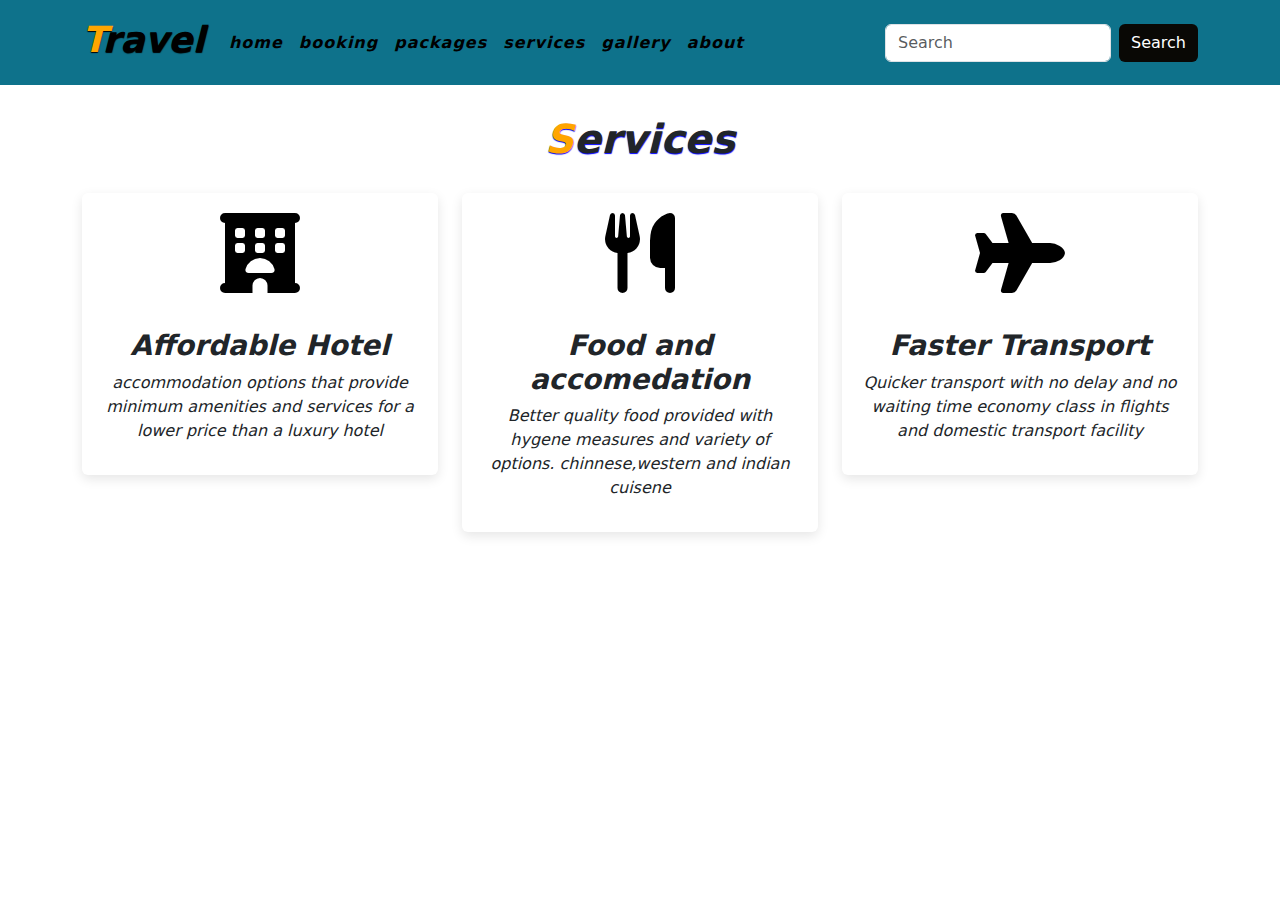
<file: services.html>
<html lang="en">
<head>
    <meta charset="UTF-8">
    <meta name="viewport" content="width=device-width, initial-scale=1.0">
    <title>Travel</title>
    <link href="https://cdn.jsdelivr.net/npm/bootstrap@5.3.3/dist/css/bootstrap.min.css" rel="stylesheet" integrity="sha384-QWTKZyjpPEjISv5WaRU9OFeRpok6YctnYmDr5pNlyT2bRjXh0JMhjY6hW+ALEwIH" crossorigin="anonymous">
    <link rel="stylesheet" href="style.css">
    <link rel="stylesheet" href="https://cdnjs.cloudflare.com/ajax/libs/font-awesome/6.5.2/css/all.min.css">
</head>
<body>











<i class="services" id="services">
    <nav class="navbar navbar-expand-lg" id="navbar">
        <div class="container">
          <a class="navbar-brand" href="index.html" id="logo"><span>T</span>ravel</a>
          <button class="navbar-toggler" type="button" data-bs-toggle="collapse" data-bs-target="#mynavbar">
            <span><i class="fa-solid fa-bars"></i></span>
          </button>
          <div class="collapse navbar-collapse" id="mynavbar">
            <ul class="navbar-nav me-auto">
              <li class="nav-item">
                <a class="nav-link active" href="index.html">home</a>
              </li>
              <li class="nav-item">
                <a class="nav-link" href="book.html">booking</a>
              </li>
              <li class="nav-item">
                <a class="nav-link" href="package.html">packages</a>
              </li>
              <li class="nav-item">
                <a class="nav-link" href="services.html">services</a>
              </li>
              <li class="nav-item">
                <a class="nav-link" href="gallery.html">gallery</a>
              </li>
              <li class="nav-item">
                <a class="nav-link" href="#about">about</a>
              </li>
            </ul>
            <form class="d-flex">
              <input class="form-control me-2" type="text" placeholder="Search">
              <button class="btn btn-primary" type="button">Search</button>
            </form>
          </div>
        </div>
    </nav>











    <div class="container">

        <div class="main-txt">
            <h1><span>S</span>ervices</h1>
        </div>

        <div class="row" style="margin-top: 30px;">
            <div class="col-md-4 py-3 py-md-0">

                <div class="card">
                    <i class="fas fa-hotel"></i>
                    <div class="card-body">
                        <h3>Affordable Hotel</h3>
                        <p>accommodation options that provide minimum amenities and services for a lower price than a luxury hotel</p>
                    </div>
                </div>
            </div>


            <div class="col-md-4 py-3 py-md-0">

                <div class="card">
                    <i class="fas fa-utensils"></i>
                    <div class="card-body">
                        <h3>Food and accomedation</h3>
                        <p>Better quality food provided with hygene measures and variety of options. chinnese,western and indian cuisene</p>
                    </div>
                </div>
            </div>




            <div class="col-md-4 py-3 py-md-0">

                <div class="card">
                    <i class="fas fa-plane"></i>
                    <div class="card-body">
                        <h3>Faster Transport</h3>
                        <p>Quicker transport with no delay and no waiting time economy class in flights and domestic transport facility</p>
                    </div>
                </div>
            </div>




        </div>
    </div>
</i>
</body>
</file>
<file: style.css>
*{
    margin: 0;
    padding: 0;
    box-sizing: border-box;
    text-decoration: aliceblue;
    list-style: none ;
    scroll-behavior: smooth;
}
#navbar{
    background: #0e728b;
}
#logo{
    font-size: 36px;
    font-weight: 700;
    color: black;
    text-shadow: 0px 1px 1px black;
    margin-bottom: 5px;
}
#logo span{
    color: #ffa500;
}
#navbar-toggler span{
    color: #ffa500;
}
#navbar-nav{
    margin-left: 20px ;
}
.nav-item .nav-link{
    font-size: 16px;
    font-weight: 550;
    color: black;
    letter-spacing: 1px;
    border-radius: 1px;
    transition: 0.5s ease;
}
.nav-item .nav-link:hover{
    background: #ffa500;
    color: white;
}
#navbar form button{
    background-color: rgb(9, 8, 5);
    color: white;
    border: none;
}


.home{
    width: 100%;
    height: 100vh;
    background-image: linear-gradient(rgba(0,0,0,0.3),rgba(0,0,0,0.2)),url(bg.jpg);
    background-size: cover;
    background-repeat: no-repeat;
}
.home .content{
    text-align: center;
    padding-top: 200px;
}
.home .content h5{
    color: white;
    font-size: 38px;
    font-weight: 500;
    text-shadow: 0px 1px 1px black;

}
.home .content h1{
    color: white;
    font-size: 70px;
    font-weight: 500;
    text-shadow: 0px 1px 1px black;
    margin-top: 5px;  
}
.changecontent::after{
    content: ' ';
    color: #ffa500;
    text-shadow: 0px 1px 1px black;
    animation: changetxt 10s infinite linear;
}
@keyframes changetxt{
    0%{content: "France";}
    10%{content: "United States";}
    20%{content: "Spain";}
    30%{content: "United Kingdom";}
    40%{content: "Turkey";}
    50%{content: "China";}
    60%{content: "Mexico";}
    70%{content: "Germany";}
    80%{content: "Thailand";}
    90%{content: "Sri Lanka";}
    100%{content: "Maldives";}
    110%{content: "Japan";}
    120%{content: "South Africa";}
}
.home .content p{
    color: white;
    font-size: 15px;
    font-weight: 600;
    text-shadow: 0px 1px 1px black;
    margin-bottom: 30px;
    margin-top: 5px;

}
.home .content a{
    padding: 10px;
    background: white;
    color: black;
    letter-spacing: 2px;
    font-weight: 550;
    border-radius: 5px;
    transition: 0.5s;
    text-decoration: none;
}
@media(max-width: 850px){
    .home{
        background-position: 50%;
    }
}
@media(max-width: 450px){
    .home .content h5{
        font-size: 25px;
    }
    .home .content h1{
        font-size: 38px;
    }
    .home .content p{
        font-size: 13px;

    }
}





.book{
    background: #f9f9f9;
    padding: 50px;
}
.main-text h1{
    text-align: center;
    text-shadow: 0px 1px 1px black;
    font-weight: 600;
    color: #ffa500;

}
.main-text h1 span{
    color: green;
}
.book .card{
    border-radius: 10px;
    box-shadow: 0px 5px 5px -6px black;
}
.book .row{
    margin-top: 30px;
}
.book form input{
    padding: 10px;
    color: black;
    border: none;
    outline: none;
    font-size: 15px;
    border-radius: 10px;
    box-shadow: 0px 5px 5px -6px black;
}
.book form textarea{
    border: none;
    border-radius: 10px;
    resize: none;
    box-shadow: 0px 5px 5px -6px black;
    height: 200px;
}
.book .submit{
    width: 160px;
    font-size: 15px;
    font-weight: 550;
    background: #11100f;
    color: white;
    margin-top: 10px;
    margin-left: 230px;
    transition: 0.5s;
}
.book .submit:hover{
    width: 170px;
}
@media (max-width:765px){
    .book{
        padding: 0; 
    }
    .main-text h1{
        padding: 20px;
    }
}








.main-txt h1{
    text-align: center;
    margin-top: 30px;
    font-weight: 600;
    text-shadow: 0px 1px 1px blue;
}
.main-txt h1 span{
    color: #ffa500;
}
.packages .card{
    border-radius: 5px;
    border: none;
    box-shadow: rgba(0,0,0,0.1) 0px 4px 12px;
}
.packages .card img{
    border-radius: 5px;
}
.packages .card .card-body{
    background: transparent;
}
.packages .card .card-body h3{
    font-size: 25px;
    font-weight: 600;
}
.packages .card .card-body p{
    font-size: 15px;
}
.checked{
    color: #ffa500;
}
.star i{
    font-size: 15px;
}
.packages .card .card-body h6{
    font-size: 20px;
}
.packages .card .card-body a{
    padding: 10px;
    text-decoration: none;
    background: #ffa500;
    color: white;
    border-radius: 5px;
}








.services{
    background: #f9f9f9;
    margin-top: 50px;
}
.services .card{
    box-shadow: rgba(0,0,0,0.1) 0px 4px 12px;
    border: none;
    cursor: pointer;
}
.services .card  i{
    font-size: 80px;
    text-align: center;
    color: black;
    margin: 20px;
}
.services .card .card-body h3{
    font-weight: 600;
}
.services .card .card-body{
    text-align: center;
}







.gallery{
    margin-top: 50px;
}
.gallery .card{
    border-radius: 10px;
    box-shadow: rgba(0,0,0,0.1) 0px 4px 12px;
    cursor: pointer;
}
.gallery .card img{
    border-radius: 10px;
    transition: 0.5s;
}
.gallery .card img:hover{
    transform: scale(1.1);
}










#footer{
    width: 100%;
    margin-top: 150px;
    text-align: center;
    background: #f9f9f9;
}
#footer h1{
    font-weight: 600;
    padding-top: 30px;
    text-shadow: 0px 1px 1px black;
}
#footer h1 span{
    color: #ffa500;
}
.social-links i{
    padding: 10px;
    border-radius: 5px;
    font-size: 20px;
    background: black;
    color: white;
    margin-left: 10px;
    margin-bottom: 10px;
    transition: 0.5s ease;
    cursor: pointer;
}
.social-links i:hover{
    background: #ffa500;
}
</file>
